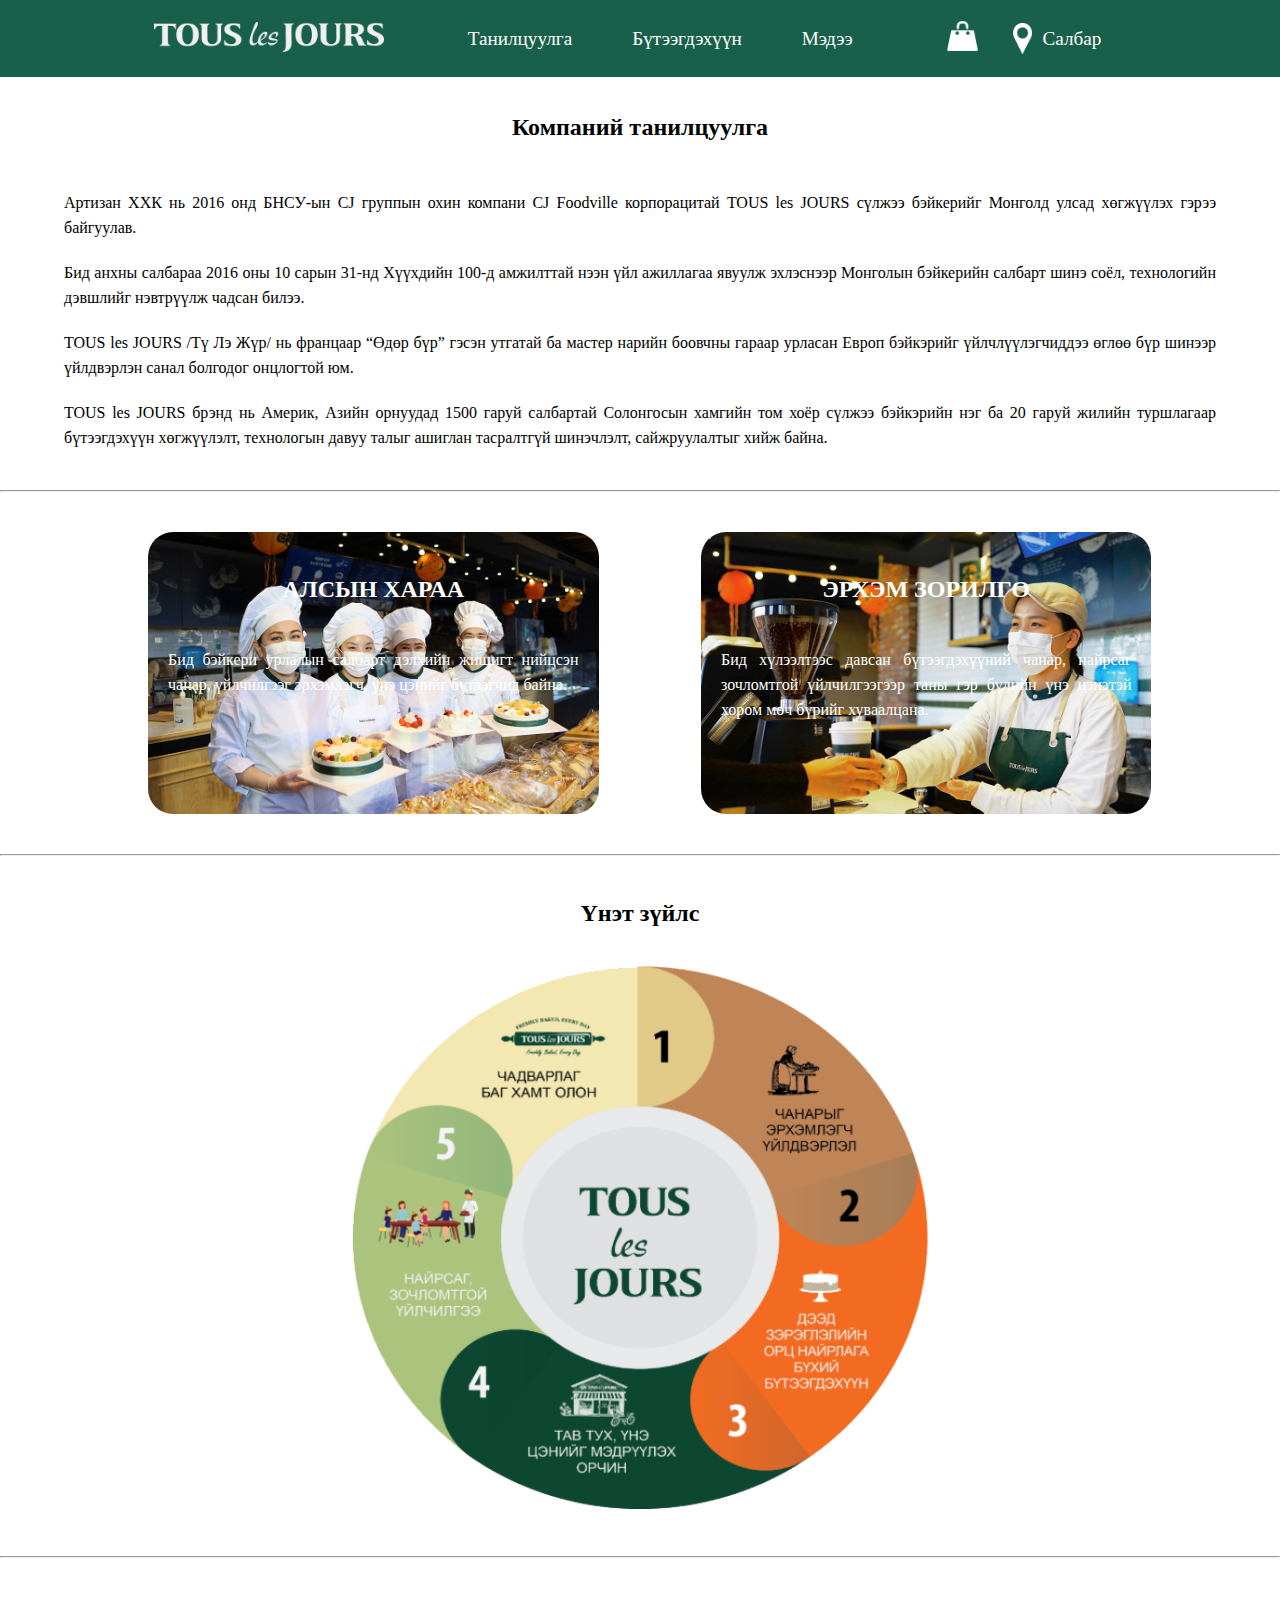
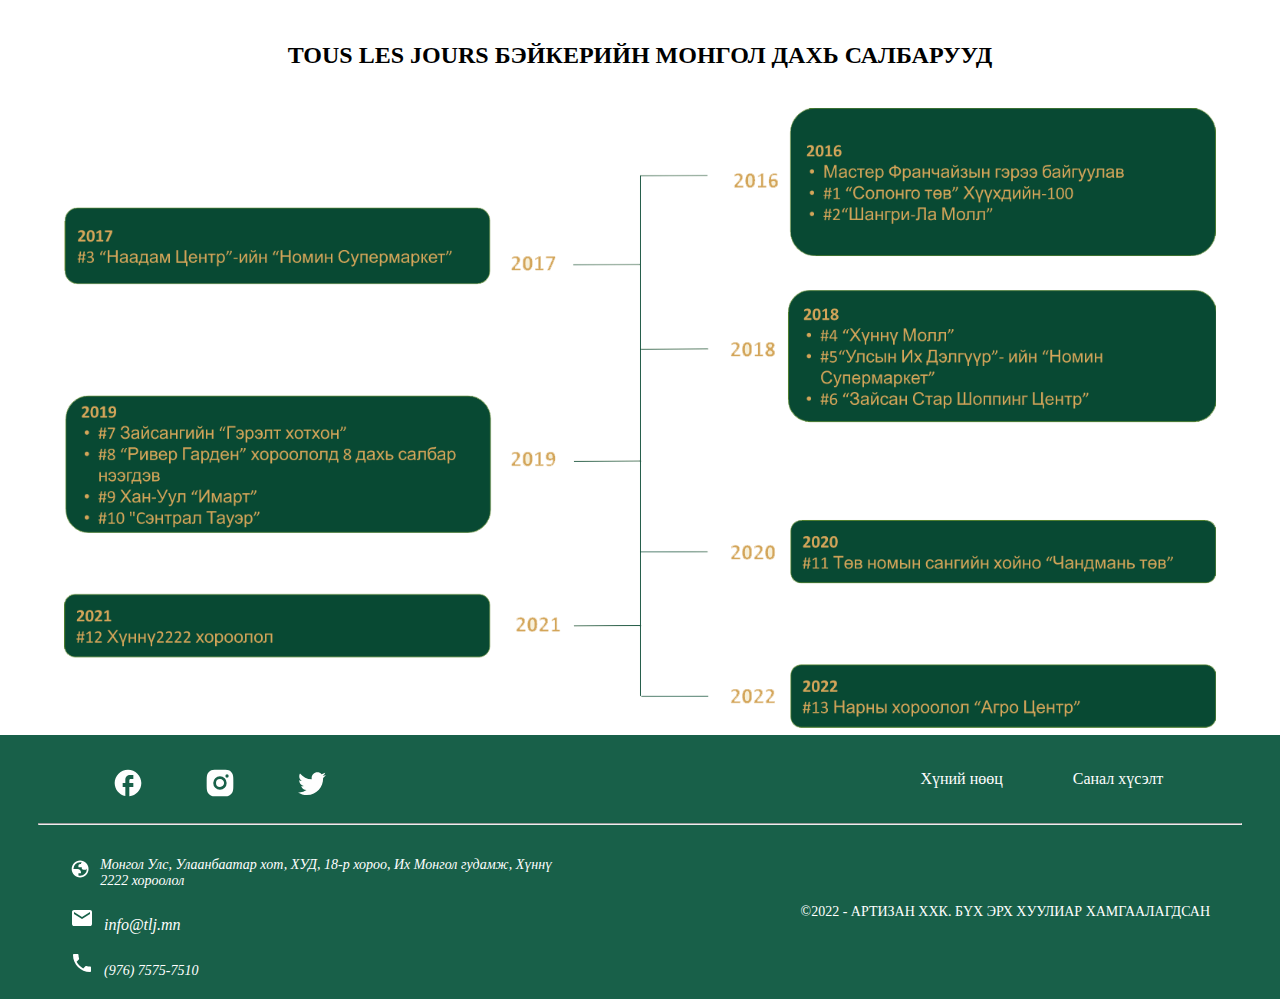
<file: taniltsuulga/taniltsuulga.html>
<!DOCTYPE html>
<html lang="en">
<head>
    <meta charset="UTF-8">
    <meta name="viewport" content="width=device-width, initial-scale=1.0">
    <meta name="description" content="Movie Review site's Movies page.">
    <meta name="keywords" content="Filter, Movies, Page count">
    <meta name="author" content="BET">
    <meta http-equiv="X-UA-Compatible" content="IE=edge">
    <meta name="theme-color" content="#000000">
    <meta name="google" content="notranslate">
    <title>TOUS LES JOURS - INTRODUCTION</title>
    <link rel="stylesheet" href="taniltsuulga.css">
</head>
<body>
    <header>
        <a href="homee.html"><figure><img src="/web_pic/logo4.png" alt="tous_les_jours_logo" width="230" height="30"></figure></a>

        <ul class="navbar">
            <li><a href="taniltsuulga.html">Танилцуулга</a></li>
            <li><a href="buteegdhuun.html">Бүтээгдэхүүн</a></li>
            <li><a href="medee.html">Мэдээ</a></li>
        </ul>    

        <div class="main">
            <a href="but2.html"><img src="/web_pic/icon_cart.png" alt="cart" width="31" height="30"></a>
            <a href="salbar.html" class="location"><img src="/web_pic/icon_location.png" alt="location" width="19.5" height="31">Салбар</a>

            <div class="bx bx-menu" id="menu-icon"> </div>
        </div>
    </header>

    <main>
        <section>
            <article id="introduction">
                <h3 class="h3-font">Компаний танилцуулга</h3>
                <p>Артизан ХХК нь 2016 онд БНСУ-ын CJ группын охин компани CJ Foodville корпорацитай TOUS les JOURS сүлжээ бэйкерийг Монголд улсад хөгжүүлэх гэрээ байгуулав.</p>
                <p>Бид анхны салбараа 2016 оны 10 сарын 31-нд Хүүхдийн 100-д амжилттай нээн үйл ажиллагаа явуулж эхлэснээр Монголын бэйкерийн салбарт шинэ соёл, технологийн дэвшлийг нэвтрүүлж чадсан билээ.</p>
                <p>TOUS les JOURS /Тү Лэ Жүр/ нь францаар “Өдөр бүр” гэсэн утгатай ба мастер нарийн боовчны гараар урласан Европ бэйкэрийг үйлчлүүлэгчиддээ өглөө бүр шинээр үйлдвэрлэн санал болгодог онцлогтой юм.</p>
                <p>TOUS les JOURS брэнд нь Америк, Азийн орнуудад 1500 гаруй салбартай Солонгосын хамгийн том хоёр сүлжээ бэйкэрийн нэг ба 20 гаруй жилийн туршлагаар бүтээгдэхүүн хөгжүүлэлт, технологын давуу талыг ашиглан тасралтгүй шинэчлэлт, сайжруулалтыг хийж байна.</p>
            </article>
        </section>
            
        <hr>

        <section id="goal-vision">
            <article  id="goal">
                <h3 class="h3-font">АЛСЫН ХАРАА</h3>
                <p>Бид бэйкери урлалын салбарт дэлхийн жишигт нийцсэн чанар, үйлчилгээг эрхэмлэгч, үнэ цэнийг бүтээгчид байна.</p>
            </article>
            <article id="vision">
                <h3 class="h3-font">ЭРХЭМ ЗОРИЛГО</h3>
                <p>Бид хүлээлтээс давсан бүтээгдэхүүний чанар, найрсаг зочломтгой үйлчилгээгээр таны гэр бүлийн үнэ цэнэтэй хором мөч бүрийг хуваалцана.</p>         
            </article>  
        </section>

        <hr>
        
        <section>
            <article id="Valuables">
                <h3 class="h3-font">Үнэт зүйлс</h3>
                <figure id="val-image"><img src="/web_pic/ta_unet.png" alt="unet"></figure>
            </article>
    
            <hr>
    
            <article id="salbaruud">
                <h3 class="h3-font">TOUS LES JOURS БЭЙКЕРИЙН МОНГОЛ ДАХЬ САЛБАРУУД</h3>
                <figure id="salbar-figure"><img src="/web_pic/ta_salbar.png" alt="salbar_tree"></figure>
            </article>
        </section>

    </main>

    <footer>
        <div class="social_address">
            <address id="social_feedback">
                <ul id="socials">
                    <li><a href="https://www.facebook.com/TousLesJoursMongolia"><svg xmlns="http://www.w3.org/2000/svg" width="24" height="24" viewBox="0 0 24 24"><path fill="currentColor" d="M22 12c0-5.52-4.48-10-10-10S2 6.48 2 12c0 4.84 3.44 8.87 8 9.8V15H8v-3h2V9.5C10 7.57 11.57 6 13.5 6H16v3h-2c-.55 0-1 .45-1 1v2h3v3h-3v6.95c5.05-.5 9-4.76 9-9.95z"/></svg></a></li>
                    <li><a href="https://www.instagram.com/touslesjoursmn/"><svg xmlns="http://www.w3.org/2000/svg" width="24" height="24" viewBox="0 0 24 24"><path fill="currentColor" d="M13.028 2.001a78.82 78.82 0 0 1 2.189.022l.194.007c.224.008.445.018.712.03c1.064.05 1.79.218 2.427.465c.66.254 1.216.598 1.772 1.154a4.908 4.908 0 0 1 1.153 1.771c.247.637.415 1.364.465 2.428c.012.266.022.488.03.712l.006.194a79 79 0 0 1 .023 2.188l.001.746v1.31a78.836 78.836 0 0 1-.023 2.189l-.006.194c-.008.224-.018.445-.03.712c-.05 1.064-.22 1.79-.466 2.427a4.884 4.884 0 0 1-1.153 1.772a4.915 4.915 0 0 1-1.772 1.153c-.637.247-1.363.415-2.427.465c-.267.012-.488.022-.712.03l-.194.006a79 79 0 0 1-2.189.023l-.746.001h-1.309a78.836 78.836 0 0 1-2.189-.023l-.194-.006a60.64 60.64 0 0 1-.712-.03c-1.064-.05-1.79-.22-2.428-.466a4.89 4.89 0 0 1-1.771-1.153a4.904 4.904 0 0 1-1.154-1.772c-.247-.637-.415-1.363-.465-2.427a74.367 74.367 0 0 1-.03-.712l-.005-.194A79.053 79.053 0 0 1 2 13.028v-2.056a78.82 78.82 0 0 1 .022-2.188l.007-.194c.008-.224.018-.446.03-.712c.05-1.065.218-1.79.465-2.428A4.88 4.88 0 0 1 3.68 3.68a4.897 4.897 0 0 1 1.77-1.155c.638-.247 1.363-.415 2.428-.465l.712-.03l.194-.005A79.053 79.053 0 0 1 10.972 2h2.056Zm-1.028 5A5 5 0 1 0 12 17a5 5 0 0 0 0-10Zm0 2A3 3 0 1 1 12.001 15a3 3 0 0 1 0-6Zm5.25-3.5a1.25 1.25 0 0 0 0 2.498a1.25 1.25 0 0 0 0-2.5Z"/></svg></a></li>
                    <li><a href="https://twitter.com/tljmn?lang=en"><svg xmlns="http://www.w3.org/2000/svg" width="24" height="24" viewBox="0 0 24 24"><path fill="currentColor" d="M22.46 6c-.77.35-1.6.58-2.46.69c.88-.53 1.56-1.37 1.88-2.38c-.83.5-1.75.85-2.72 1.05C18.37 4.5 17.26 4 16 4c-2.35 0-4.27 1.92-4.27 4.29c0 .34.04.67.11.98C8.28 9.09 5.11 7.38 3 4.79c-.37.63-.58 1.37-.58 2.15c0 1.49.75 2.81 1.91 3.56c-.71 0-1.37-.2-1.95-.5v.03c0 2.08 1.48 3.82 3.44 4.21a4.22 4.22 0 0 1-1.93.07a4.28 4.28 0 0 0 4 2.98a8.521 8.521 0 0 1-5.33 1.84c-.34 0-.68-.02-1.02-.06C3.44 20.29 5.7 21 8.12 21C16 21 20.33 14.46 20.33 8.79c0-.19 0-.37-.01-.56c.84-.6 1.56-1.36 2.14-2.23Z"/></svg></a></li>
                </ul>
            </address>
            <div id="feedback">
                <a  href="homee.html">Хүний нөөц</a>
                <a href="homee.html">Санал хүсэлт</a>
            </div>
        </div>
        <hr>
        <div class="address">
            <address id="adds">
                <ul>
                    <li><div class="icons"><svg style="margin-top:0px" xmlns="http://www.w3.org/2000/svg" width="24" height="24" viewBox="0 0 24 24"><path fill="currentColor" d="M12 22q-2.075 0-3.9-.788t-3.175-2.137q-1.35-1.35-2.137-3.175T2 12q0-2.075.788-3.9t2.137-3.175q1.35-1.35 3.175-2.137T12 2q2.075 0 3.9.788t3.175 2.137q1.35 1.35 2.138 3.175T22 12q0 2.075-.788 3.9t-2.137 3.175q-1.35 1.35-3.175 2.138T12 22Zm0-2q3.35 0 5.675-2.325T20 12q0-.175-.013-.363t-.012-.312q-.125.725-.675 1.2T18 13h-2q-.825 0-1.413-.587T14 11v-1h-4V8q0-.825.588-1.413T12 6h1q0-.575.313-1.012t.762-.713q-.5-.125-1.012-.2T12 4Q8.65 4 6.325 6.325T4 12h5q1.65 0 2.825 1.175T13 16v1h-3v2.75q.5.125.988.188T12 20Z"/></svg><p>Монгол Улс, Улаанбаатар хот, ХУД, 18-р хороо, Их Монгол гудамж, Хүннү 2222 хороолол</p></div></li>
                    <li><svg xmlns="http://www.w3.org/2000/svg" width="24" height="24" viewBox="0 0 24 24"><path fill="currentColor" d="M4 20q-.825 0-1.413-.588T2 18V6q0-.825.588-1.413T4 4h16q.825 0 1.413.588T22 6v12q0 .825-.588 1.413T20 20H4Zm8-7l8-5V6l-8 5l-8-5v2l8 5Z"/></svg><a href="info@tlj.mn">info@tlj.mn</a></li>
                    <li><p><svg xmlns="http://www.w3.org/2000/svg" width="24" height="24" viewBox="0 0 24 24"><path fill="currentColor" d="M6.62 10.79c1.44 2.83 3.76 5.14 6.59 6.59l2.2-2.2c.27-.27.67-.36 1.02-.24c1.12.37 2.33.57 3.57.57c.55 0 1 .45 1 1V20c0 .55-.45 1-1 1c-9.39 0-17-7.61-17-17c0-.55.45-1 1-1h3.5c.55 0 1 .45 1 1c0 1.25.2 2.45.57 3.57c.11.35.03.74-.25 1.02l-2.2 2.2z"/></svg>(976) 7575-7510</p></li>
                </ul>
            </address>
            <p id="text">©2022 - АРТИЗАН ХХК. БҮХ ЭРХ ХУУЛИАР ХАМГААЛАГДСАН</p>
        </div>
    </footer>
</body>
</html>
</file>
<file: taniltsuulga/taniltsuulga.css>
* {
    font-family: 'PT Serif', serif;
    box-sizing: border-box;
    list-style: none;
    margin: 0;
    padding: 0;
    box-sizing: border-box;
}


:root {
    --bg-color: #186049;
    --text-color: #fefefe;
    
    --pro-color: #AD8558;
    --protext-color: #eddfca;
}

a{
    color: var(--text-color);
    text-decoration: none;
}

header {
    position: fixed;
    background-color: var(--bg-color, #186049);
    width: 100%;
    /* height: 60px; */
    top: 0;
    right: 0;
    z-index: 1000;
    display: flex;
    align-items: center;
    justify-content: space-between;
    padding: 21px 12%;
    transition: all .50s ease;
}

.navbar{
    display: flex;
}

.navbar a{
    color: var(--text-color);
    font-size: 1.2rem;
    font-weight: 300;
    padding: 5px 0;
    margin: 0px 30px;
    transition: all .50s ease;
}

.main {
    display: flex;
    align-items: center;
}

.main a {
    margin-right: 25px;
    margin-left: 10px;
    color: var(--text-color);
    font-size: 1.2rem;
    font-weight: 300;
    transition: all .50s ease;
}

.location {
    display: flex;
    align-items: center;
}

.location img{
    color: var(--text-color);
    font-size: 1.2rem;
    margin-right: 10px;
}

#menu-icon{
    font-size: 35px;
    color: var(--text-color);
    cursor: pointer;
    z-index: 10001;
    display: none;
}



main{
    max-width: 1280px;
    margin: auto;
    margin-top: 70px;
    line-height: 25px;

}
#introduction{
    width: 90%;
    margin: auto;
}
#introduction h3{
    margin-bottom: 30px;
}
#introduction p{
    padding-top: 20px;
    text-align: justify;
}
hr{
    margin-top: 40px;
    margin-bottom: 40px;
}
#goal-vision{
    display: flex;
    width: 80%;
    margin: auto;
    height: 22vw;
    color: white;
    
}
#goal-vision #goal{
    background: url('../web_pic/ta_alsyn_haraa.JPG') no-repeat center /cover;
    float: left;
    width: 44%;
    border-radius: 25px;
    margin-left: 20px;
}
#goal-vision #vision{
    background: url('../web_pic/ta_zorilgo.jpg') no-repeat center /cover;
    float: right;
    width: 44%;
    border-radius: 25px;
    margin-left: 8vw;
}
#goal p,h3{
    padding: 0px 20px;
    padding-top: 45px;
    text-align: justify;
    
}
#vision p,h3{
    padding: 0px 20px;
    padding-top: 45px;
    text-align: justify;
}
#goal-vision article:hover{
    font-size: 18px;
    box-shadow: 5px 5px rgb(214, 206, 206);
}
#Valuables {
    width: 45%;
    margin: auto;
}
#Valuables h3{
    text-align: center;
    margin-bottom: 40px;
    margin-top: -40px;
}
#val-image img{
    width: 100%;
    height: 100%;
}
#salbaruud{
    margin: auto;
    width: 90%;
}
#salbar-figure img{
    width: 100%;
    height: 100%;
}
#salbaruud h3{
    text-align: center;
    margin-bottom: 40px;
}
.h3-font{
    font-size: 24px;
    text-align: center;
}


/* footer*/
footer{
    background-color: var(--bg-color);
    color: white;
    overflow: auto;
}
footer hr{
    width: 94%;
    margin: auto;
}
.social_address{
    display: flex;
}
#social_feedback{
    width: 50%;
    display: flex;
    margin: auto;
}
#socials{
    display: flex;
}
#socials li{
    margin-left: 30px;
    margin: 20px 30px;
    padding-top: 12px;
    position: relative;

}
#socials li a:hover{
    padding-top: 12px;
    color: var(--pro-color);
}
#socials li a:hover:after{
    width: 100%;
}

#feedback {
    position: relative;
    letter-spacing: o.5px;
}
#feedback a:hover{
    color:var(--pro-color);
}
a:after{
    content: "";
    background-color: var(--pro-color);
    position: absolute;
    height: 3px;
    width: 0;
    left: 0;
    bottom: -12px;
    transition: 0.3s;
}
#feedback a:hover::after{
    width: 100%;
}
#socials li a svg{
    width: 32px;
    height: 32px;

}
#feedback {
    margin: auto;
    display: flex;
    justify-content: space-around;
}
#feedback a{
    margin: 0px 35px;
    position: relative;
}
.address{
    display: flex;
}
.address #adds{
    width: 50%;
    margin: 20px 70px;
}
#adds ul li{
    padding-top: 12px;

}
#adds ul li:hover{
    padding-top: 12px;
    color: var(--pro-color);

}
#adds ul li svg{
    margin-top: 5px;
    margin-right: 10px;

}

.address p{
    font-size: 14px;

    margin: auto;
}
#text{
    margin-right: 70px;
}
.icons{
    display: flex;
}

.icons p{
    padding-right: 155px
 }
</file>
